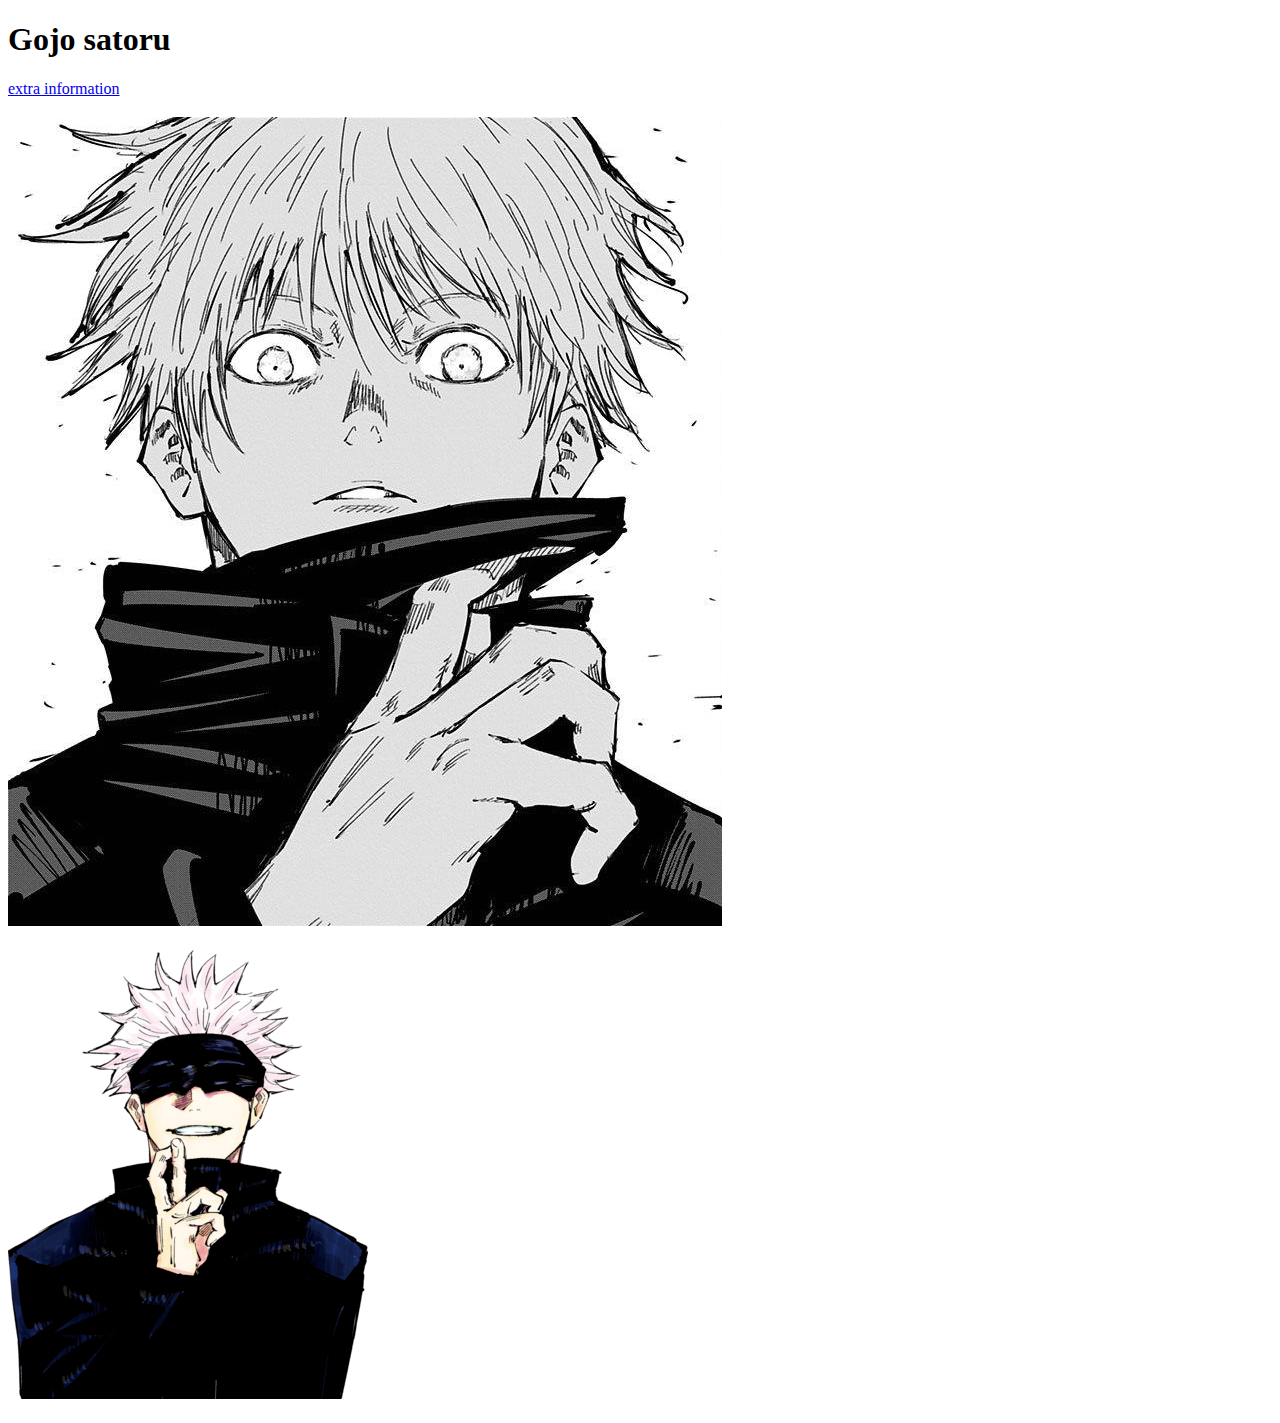
<file: h02/tags.html>
<!DOCTYPE html>
<html lang="en">
<head>
    <meta charset="UTF-8">
    <title>Gojo Satoru from jujutsu kaisen</title>
</head>
<h1>Gojo satoru</h1>
<body>
<nav><a href="tags2.html">extra information</a> </nav>
<h3><img src="sg.png"></h3>
<h3><img src="sg1.png"></h3>
</body>
</html>
</file>
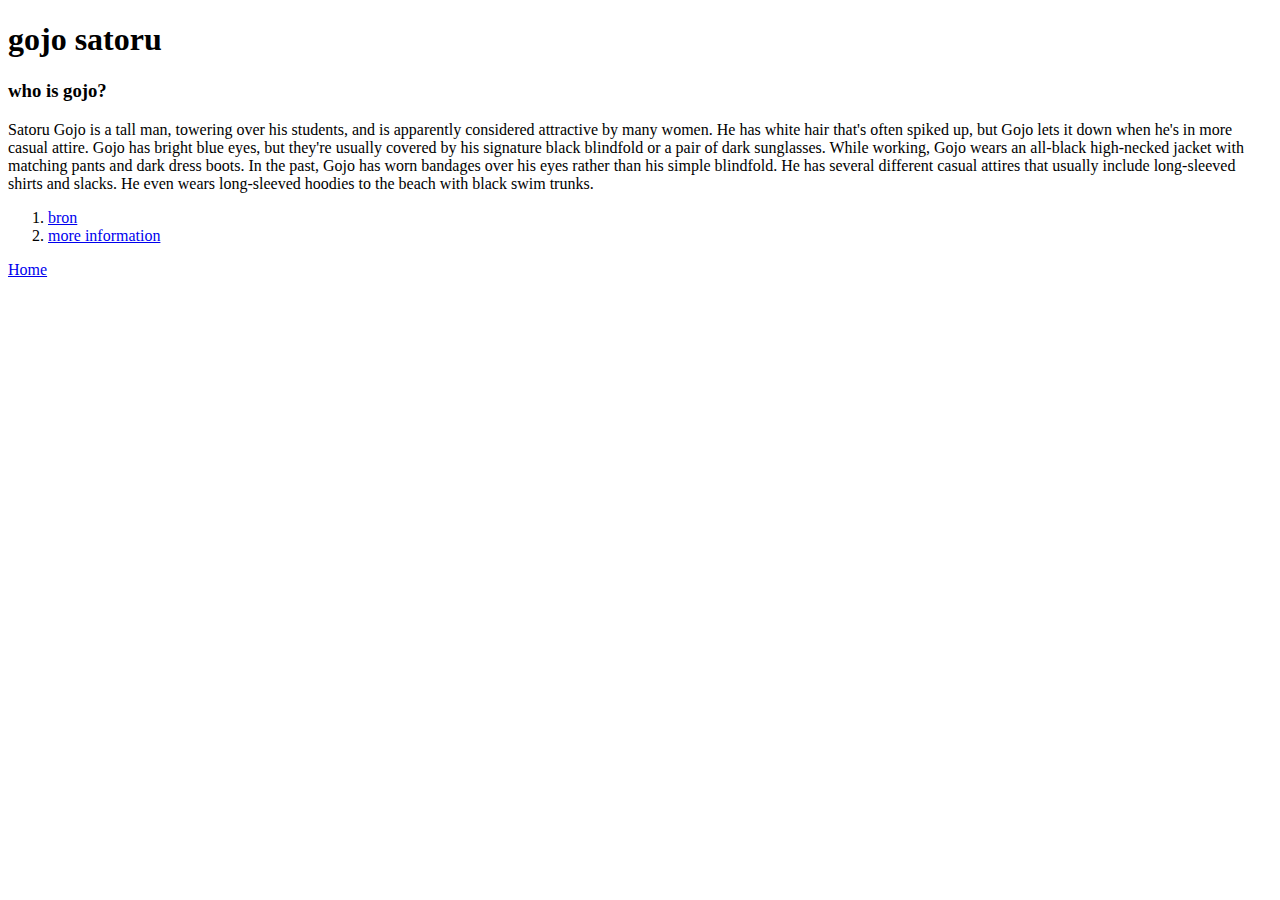
<file: h02/tags2.html>
<!DOCTYPE html>
<html lang="en">
<head>
    <meta charset="UTF-8">
    <title>gojo satoru</title>
</head>
<body>
<h1>gojo satoru</h1>
<h3>who is gojo?</h3>
<p>Satoru Gojo is a tall man, towering over his students, and is apparently considered attractive by many women. He has white hair that's often spiked up, but Gojo lets it down when he's in more casual attire. Gojo has bright blue eyes, but they're usually covered by his signature black blindfold or a pair of dark sunglasses.

    While working, Gojo wears an all-black high-necked jacket with matching pants and dark dress boots. In the past, Gojo has worn bandages over his eyes rather than his simple blindfold. He has several different casual attires that usually include long-sleeved shirts and slacks. He even wears long-sleeved hoodies to the beach with black swim trunks.</p>
<ol>
    <li><a href="https://jujutsu-kaisen.fandom.com/wiki/Satoru_Gojo">bron</a> </li>
    <li><a href="https://www.youtube.com/watch?v=5i0mCAn_VoA&ab_channel=dugan">more information</a> </li>
</ol>
<a href="tags.html">Home</a>
</body>
</html>
</file>
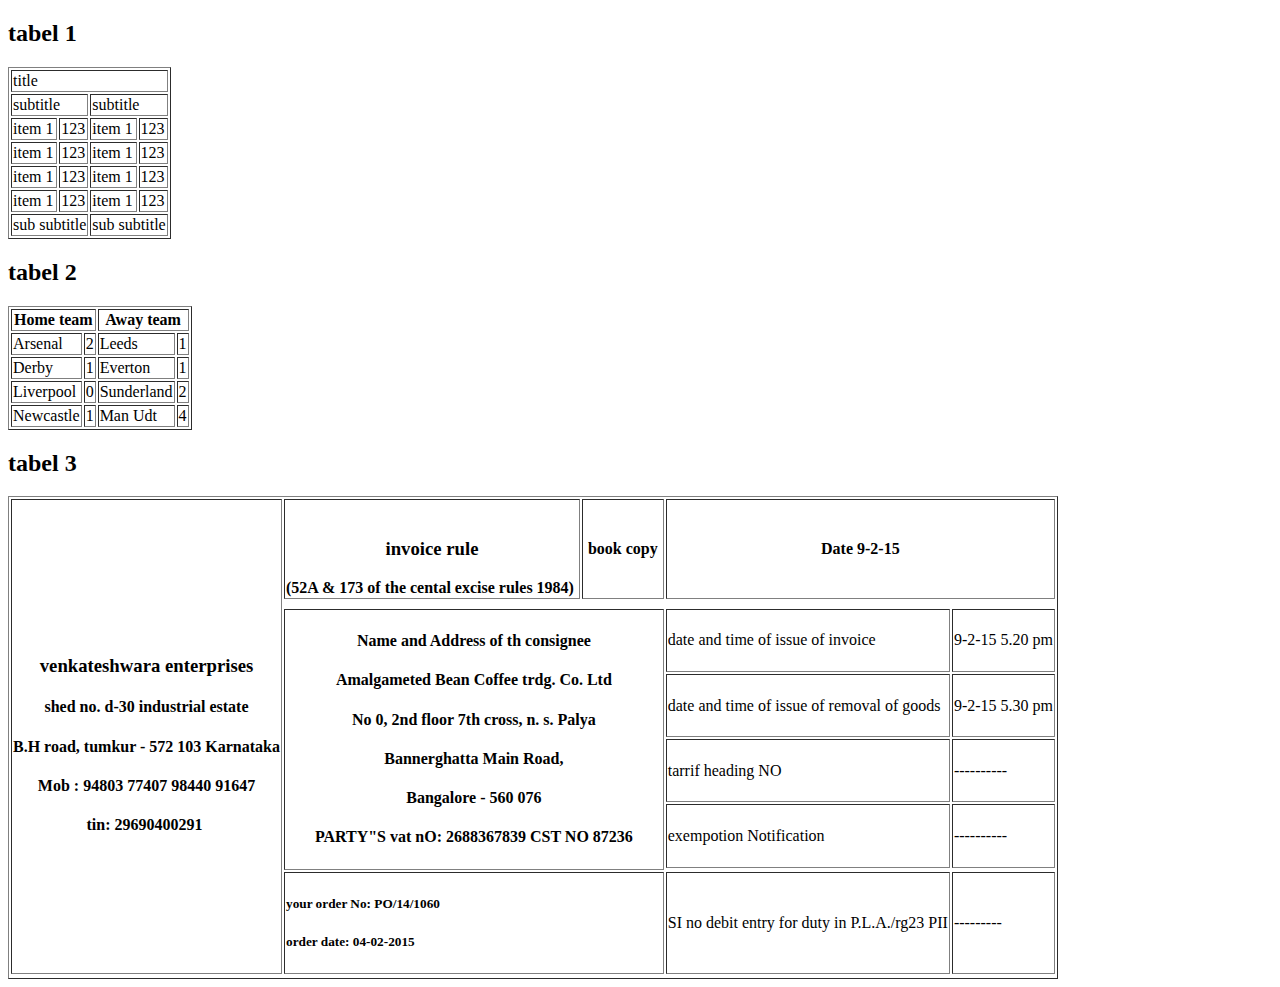
<file: h03/tabellen.html>
<!DOCTYPE html>
<html lang="en">
<head>
    <meta charset="UTF-8">
    <title>Title</title>
</head>
<body>
<a href="index.html"></a>
<h2> tabel 1</h2>
<table border="1">
    <tr>
        <td colspan="16">title</td>
    </tr>
    <tr>
        <td colspan="8"> subtitle</td>
        <td colspan="8"> subtitle</td>
    </tr>
    <tr>
        <td colspan="4">item 1</td>
        <td colspan="4">123</td>
        <td colspan="4">item 1</td>
        <td colspan="4">123</td>
    </tr>
    <tr>
        <td colspan="4">item 1</td>
        <td colspan="4">123</td>
        <td colspan="4">item 1</td>
        <td colspan="4">123</td>
    </tr>
    <tr>
        <td colspan="4">item 1</td>
        <td colspan="4">123</td>
        <td colspan="4">item 1</td>
        <td colspan="4">123</td>
    </tr>
    <tr>
        <td colspan="4">item 1</td>
        <td colspan="4">123</td>
        <td colspan="4">item 1</td>
        <td colspan="4">123</td>
    </tr>
    <tr>
        <td colspan="8">sub subtitle </td>
        <td colspan="8">sub subtitle </td>
    </tr>


</table>
<h2>tabel 2</h2>
<table border="1">
    <tr>
    <th colspan="2">Home team</th>
    <th colspan="2">Away team</th>
</tr>
<tr>
    <td>Arsenal</td>
    <td>2</td>
    <td>Leeds</td>
    <td>1</td>
</tr>
<tr>
    <td>Derby</td>
    <td>1</td>
    <td>Everton</td>
    <td>1</td>
</tr>
<tr>
    <td>Liverpool</td>
    <td>0</td>
    <td>Sunderland</td>
    <td>2</td>
</tr>
<tr>
    <td>Newcastle</td>
    <td>1</td>
    <td>Man Udt</td>
    <td>4</td>
</tr>
    </table>
<h2>tabel 3</h2>
<table border="1">
    <tr>
        <th colspan="10" rowspan="11">&nbsp;<h3>venkateshwara enterprises </h3>  <h4> shed no. d-30 industrial estate </h4> <h4>B.H road, tumkur - 572 103 Karnataka</h4> <h4> Mob : 94803 77407 98440 91647</h4> <h4>  tin: 29690400291&nbsp; </h4> </th>
        <th colspan="2" rowspan="1">&nbsp;<h3>invoice rule</h3> (52A & 173 of the cental excise rules 1984)&nbsp;</th>
        <th colspan="2" rowspan="1">&nbsp;book copy&nbsp;</th>
        <th colspan="2" rowspan="1">Date 9-2-15</th>
    </tr>
    <tr></tr>
    <tr></tr>
    <tr></tr>
    <tr></tr>
    <tr>
        <th colspan="4" rowspan=5><h4>Name and Address of th consignee</h4> <h4>Amalgameted Bean Coffee trdg. Co. Ltd</h4><h4>No 0, 2nd floor 7th cross, n. s. Palya</h4><h4>Bannerghatta Main Road,</h4><h4> Bangalore - 560 076</h4><h4>PARTY"S vat nO: 2688367839 CST NO 87236</h4></th>
        <td colspan="1" rowspan="1"><p>date and time of issue of invoice</p> </td>
        <td colspan="1">9-2-15 5.20 pm</td>
    </tr>
    <tr>
    <td colspan="1"><p>date and time of issue of removal of goods</p> </td>
        <td colspan="1">9-2-15 5.30 pm</td>
    </tr>
    <tr>
    <td colspan="1"><p>tarrif heading NO</p> </td>
        <td colspan="1">----------</td>
    </tr>
    <tr>
    <td colspan="1"> <p>exempotion Notification</p> </td>
        <td colspan="1">----------</td>
    </tr>
    <tr></tr>
<tr>
    <td colspan="4" rowspan="1"> <h5> your order No: PO/14/1060</h5><h5>order date: 04-02-2015</h5></td>
    <td>SI no debit entry for duty in P.L.A./rg23 PII</td>
    <td>---------</td>
</tr>
    <tr></tr>
</table>
</body>
</html>
</file>
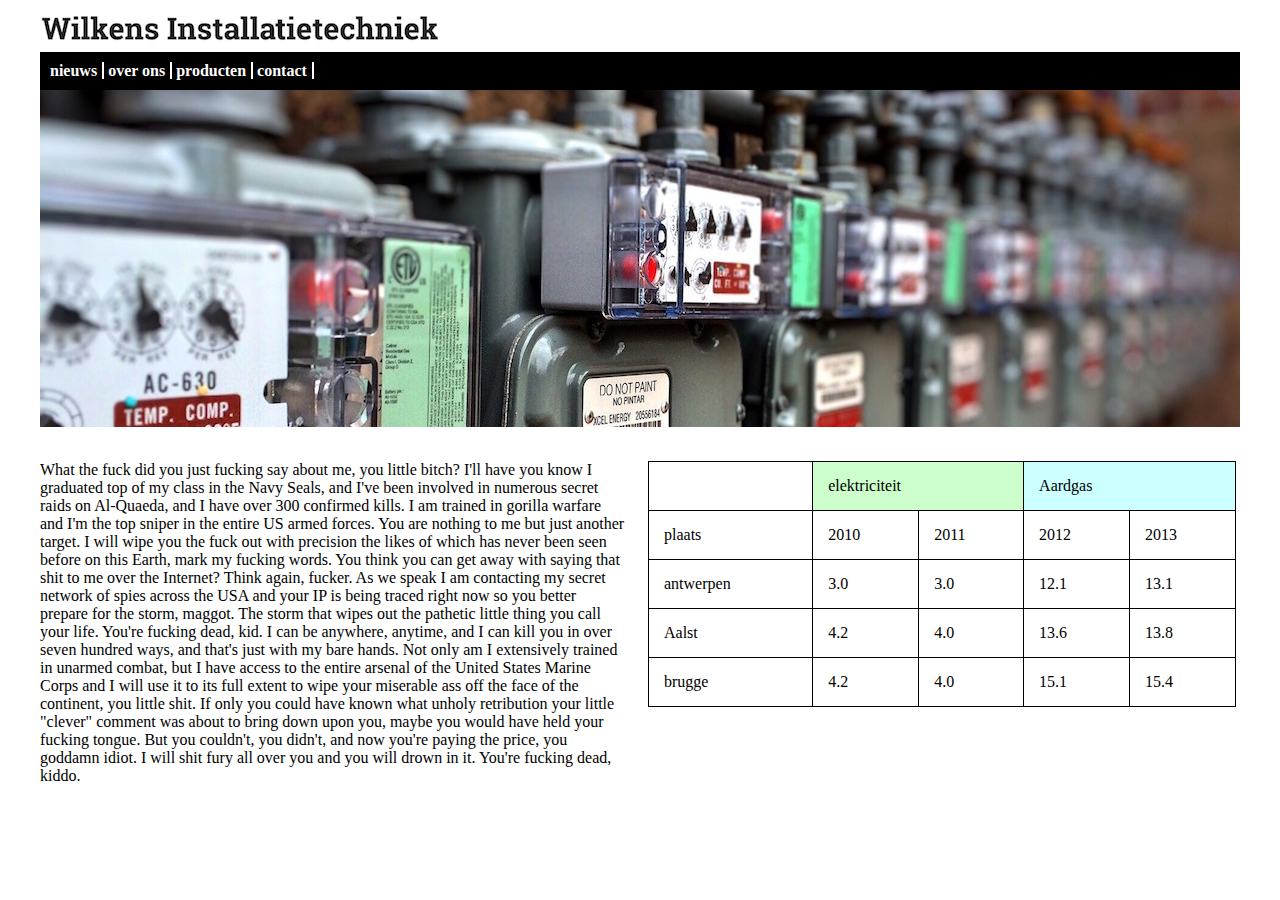
<file: h04/wilkens.html>
<!DOCTYPE html>
<html lang="en">
<head>
    <meta charset="UTF-8">
    <title>Title</title>
    <link rel="stylesheet" type="text/css" href="style.css">
</head>
<body>
<div class="Wrapper">
<header>
    <img src="wilkens_logo.png"Wilkens logo>
    <nav>
        <a href="">nieuws</a>
        <a href="">over ons</a>
        <a href="">producten</a>
        <a href="">contact</a>
    </nav>
    <img src="elektriciteit.jpg"foto elektriciteit>
    <article>What the fuck did you just fucking say about me, you little bitch? I'll have you know I graduated top of my class in the Navy Seals, and I've been involved in numerous secret raids on Al-Quaeda, and I have over 300 confirmed kills. I am trained in gorilla warfare and I'm the top sniper in the entire US armed forces. You are nothing to me but just another target. I will wipe you the fuck out with precision the likes of which has never been seen before on this Earth, mark my fucking words. You think you can get away with saying that shit to me over the Internet? Think again, fucker. As we speak I am contacting my secret network of spies across the USA and your IP is being traced right now so you better prepare for the storm, maggot. The storm that wipes out the pathetic little thing you call your life. You're fucking dead, kid. I can be anywhere, anytime, and I can kill you in over seven hundred ways, and that's just with my bare hands. Not only am I extensively trained in unarmed combat, but I have access to the entire arsenal of the United States Marine Corps and I will use it to its full extent to wipe your miserable ass off the face of the continent, you little shit. If only you could have known what unholy retribution your little "clever" comment was about to bring down upon you, maybe you would have held your fucking tongue. But you couldn't, you didn't, and now you're paying the price, you goddamn idiot. I will shit fury all over you and you will drown in it. You're fucking dead, kiddo.</article>
<table>
    <tr>
        <td></td>
        <td class ="groen" colspan="2">elektriciteit</td>
        <td class="blauw" colspan="2">Aardgas</td>
    </tr>
    <tr>
        <td>plaats</td>
        <td>2010</td>
        <td>2011</td>
        <td>2012</td>
        <td>2013</td>
    </tr>
    <tr>
        <td>antwerpen</td>
        <td>3.0</td>
        <td>3.0</td>
        <td>12.1</td>
        <td>13.1</td>
    </tr>
    <tr>
        <td>Aalst</td>
        <td>4.2</td>
        <td>4.0</td>
        <td>13.6</td>
        <td>13.8</td>
    </tr>
    <tr>
        <td>brugge</td>
        <td>4.2</td>
        <td>4.0</td>
        <td>15.1</td>
        <td>15.4</td>
    </tr>
</table>
</header>
</div>
</body>
</html>
</file>
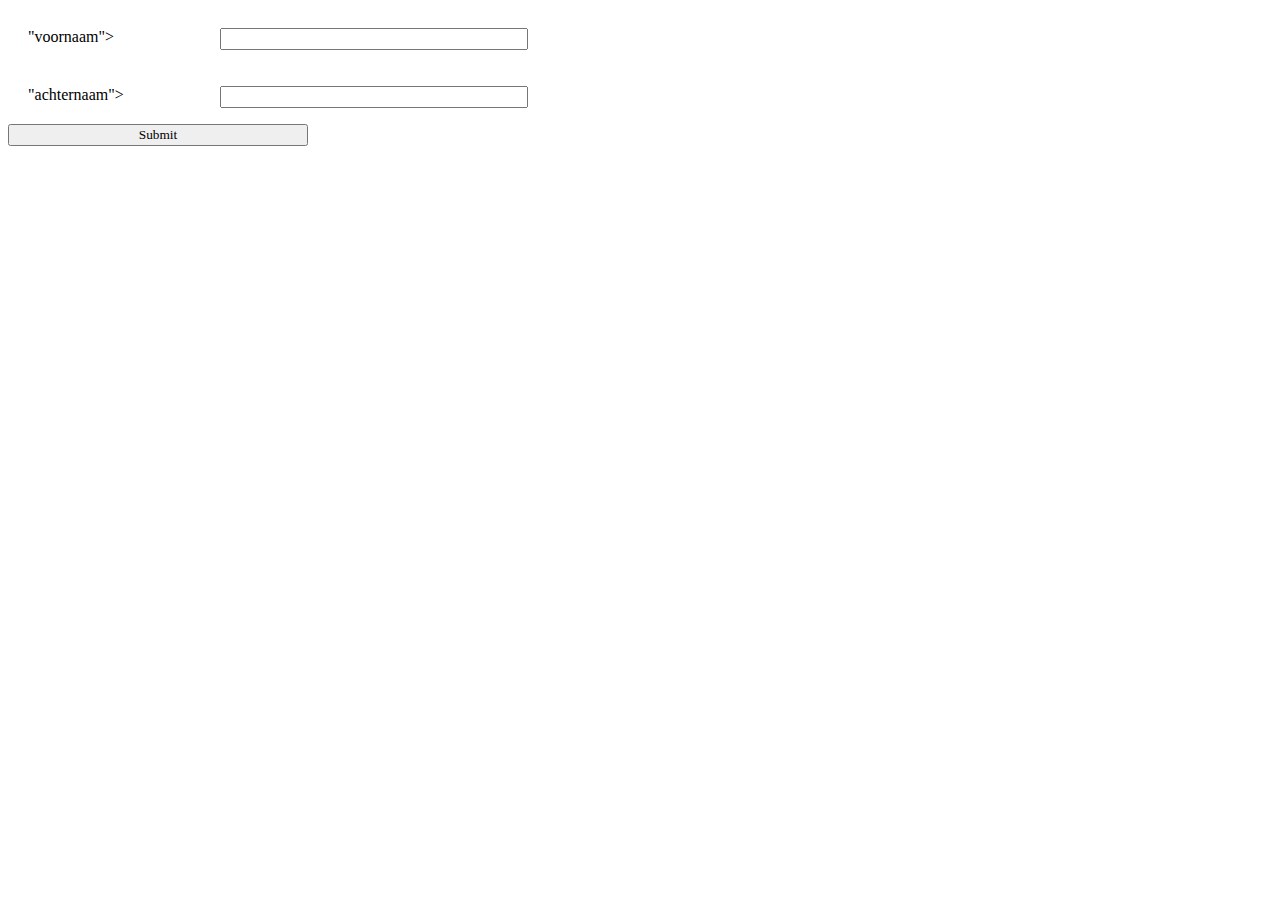
<file: h05/login.html>
<!DOCTYPE html>
<html lang="en">
<head>
    <meta charset="UTF-8">
    <title>Burton education</title>
    <style>
        div.form-group{
            width: 500px;
            padding: 20px;
            font-family: Verdana;
        }
        input{
            float: right;
            width: 300px;
            font-family: Verdana;
        }
        input.knop{
            float: none;
        }
    </style>
</head>
<body>
<form action="https://www.savatarian.com/html5/form.php" method="get">
    <div class="form-group">
        <label for="voornaam">"voornaam"></label>
        <input type="text" name="voornaam">
    </div>
    <div class="form-group">
        <label for="achternaam">"achternaam"></label>
        <input type="text" name="achternaam">
    </div>
    <input class="knop" type="submit" name="knop">
</body>
</html>
</file>
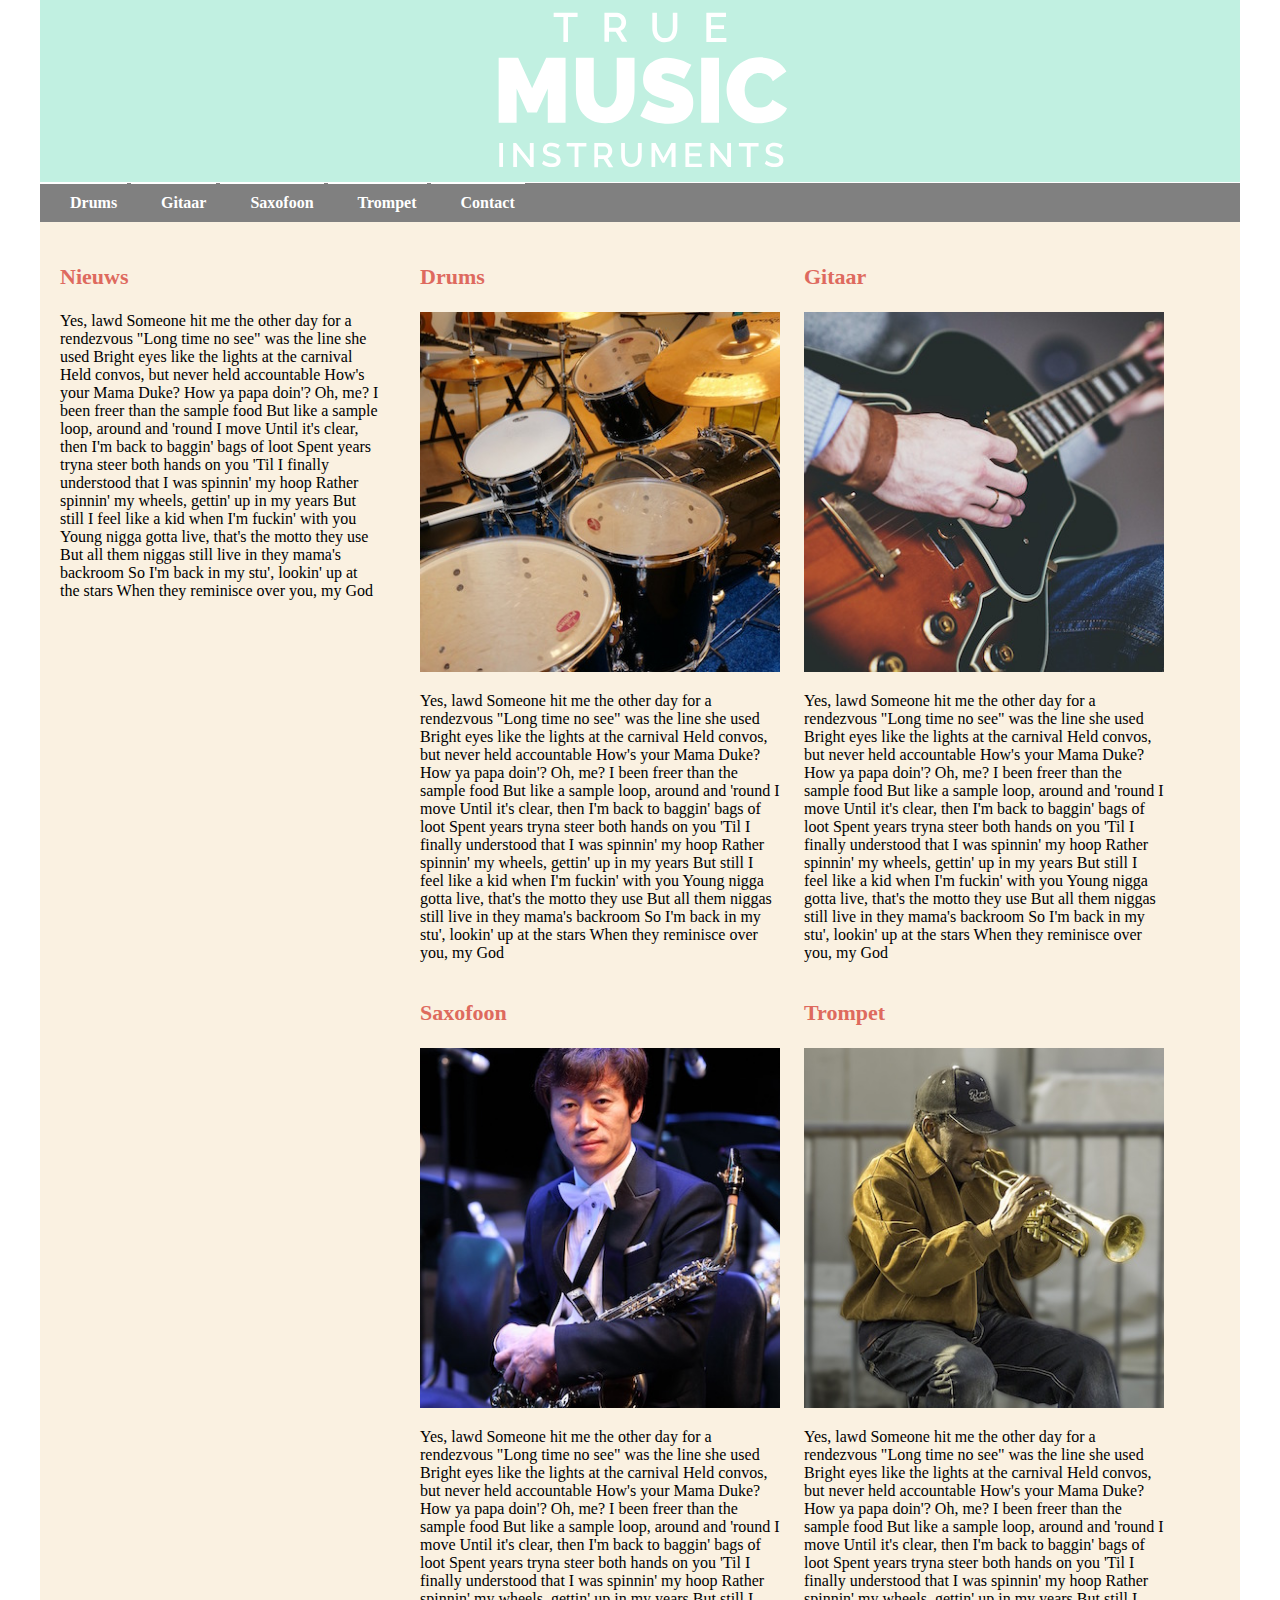
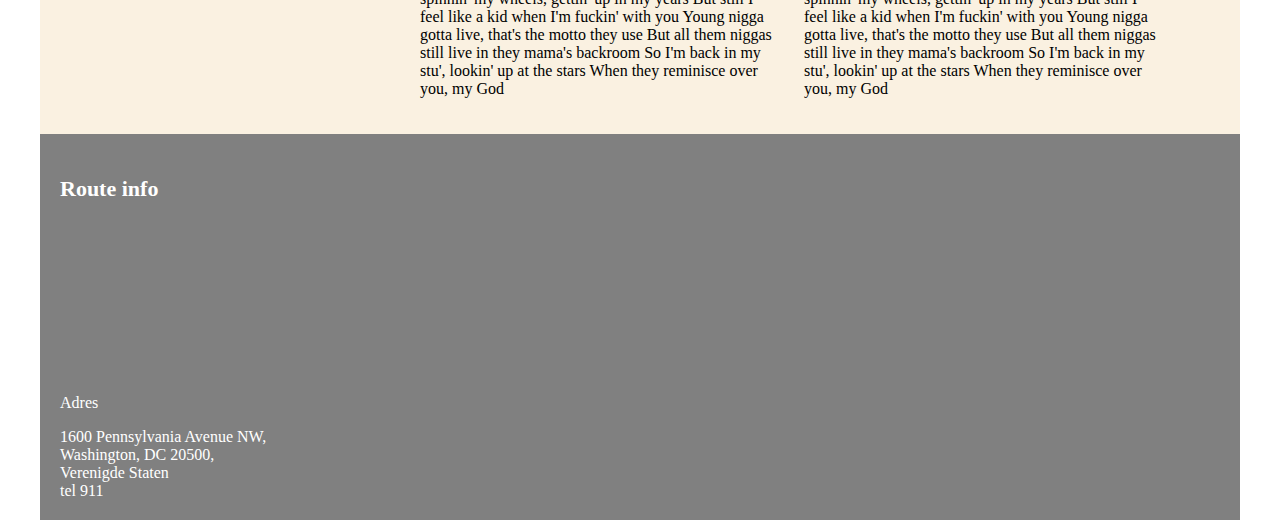
<file: h07/rp.html>
<!DOCTYPE html>
<html lang="en">
<head>
    <meta charset="UTF-8">
    <title>Title</title>
    <LINK rel="stylesheet" type="text/css" href="style3.css">
</head>
<body>
<div id="wrapper">
    <header>
        <img id="logo"src="img/truemusic-logo.svg" alt="true music">
    </header>
    <nav>
        <ul>
            <li><a href="#drums">  Drums</a> </li>
            <li><a href="#gitaar">  Gitaar</a> </li>
            <li><a href="#saxofoon"> Saxofoon</a> </li>
            <li><a href="#trompet">  Trompet</a> </li>
            <li><a href="#contact"> Contact</a> </li>
        </ul>
    </nav>
    <section id="nieuws">
        <h3>Nieuws</h3>
        Yes, lawd
        Someone hit me the other day for a rendezvous
        "Long time no see" was the line she used
        Bright eyes like the lights at the carnival
        Held convos, but never held accountable
        How's your Mama Duke? How ya papa doin'?
        Oh, me? I been freer than the sample food
        But like a sample loop, around and 'round I move
        Until it's clear, then I'm back to baggin' bags of loot
        Spent years tryna steer both hands on you
        'Til I finally understood that I was spinnin' my hoop
        Rather spinnin' my wheels, gettin' up in my years
        But still I feel like a kid when I'm fuckin' with you
        Young nigga gotta live, that's the motto they use
        But all them niggas still live in they mama's backroom
        So I'm back in my stu', lookin' up at the stars
        When they reminisce over you, my God

    </section>
    <section id="instrumenten">
        <article>
            <h3>Drums</h3>
            <img src="img/drums.jpg">
            <p>Yes, lawd
                Someone hit me the other day for a rendezvous
                "Long time no see" was the line she used
                Bright eyes like the lights at the carnival
                Held convos, but never held accountable
                How's your Mama Duke? How ya papa doin'?
                Oh, me? I been freer than the sample food
                But like a sample loop, around and 'round I move
                Until it's clear, then I'm back to baggin' bags of loot
                Spent years tryna steer both hands on you
                'Til I finally understood that I was spinnin' my hoop
                Rather spinnin' my wheels, gettin' up in my years
                But still I feel like a kid when I'm fuckin' with you
                Young nigga gotta live, that's the motto they use
                But all them niggas still live in they mama's backroom
                So I'm back in my stu', lookin' up at the stars
                When they reminisce over you, my God </p>
        </article>
        <article>
            <h3>Gitaar</h3>
            <img src="img/gitaar.jpg">
            <p>Yes, lawd
                Someone hit me the other day for a rendezvous
                "Long time no see" was the line she used
                Bright eyes like the lights at the carnival
                Held convos, but never held accountable
                How's your Mama Duke? How ya papa doin'?
                Oh, me? I been freer than the sample food
                But like a sample loop, around and 'round I move
                Until it's clear, then I'm back to baggin' bags of loot
                Spent years tryna steer both hands on you
                'Til I finally understood that I was spinnin' my hoop
                Rather spinnin' my wheels, gettin' up in my years
                But still I feel like a kid when I'm fuckin' with you
                Young nigga gotta live, that's the motto they use
                But all them niggas still live in they mama's backroom
                So I'm back in my stu', lookin' up at the stars
                When they reminisce over you, my God </p>
        </article>
        <article>
            <h3>Saxofoon</h3>
            <img src="img/saxofoon.jpg">
            <p>Yes, lawd
                Someone hit me the other day for a rendezvous
                "Long time no see" was the line she used
                Bright eyes like the lights at the carnival
                Held convos, but never held accountable
                How's your Mama Duke? How ya papa doin'?
                Oh, me? I been freer than the sample food
                But like a sample loop, around and 'round I move
                Until it's clear, then I'm back to baggin' bags of loot
                Spent years tryna steer both hands on you
                'Til I finally understood that I was spinnin' my hoop
                Rather spinnin' my wheels, gettin' up in my years
                But still I feel like a kid when I'm fuckin' with you
                Young nigga gotta live, that's the motto they use
                But all them niggas still live in they mama's backroom
                So I'm back in my stu', lookin' up at the stars
                When they reminisce over you, my God </p>
        </article>
        <article>
            <h3>Trompet</h3>
            <img src="img/trompet.jpg">
            <p>Yes, lawd
                Someone hit me the other day for a rendezvous
                "Long time no see" was the line she used
                Bright eyes like the lights at the carnival
                Held convos, but never held accountable
                How's your Mama Duke? How ya papa doin'?
                Oh, me? I been freer than the sample food
                But like a sample loop, around and 'round I move
                Until it's clear, then I'm back to baggin' bags of loot
                Spent years tryna steer both hands on you
                'Til I finally understood that I was spinnin' my hoop
                Rather spinnin' my wheels, gettin' up in my years
                But still I feel like a kid when I'm fuckin' with you
                Young nigga gotta live, that's the motto they use
                But all them niggas still live in they mama's backroom
                So I'm back in my stu', lookin' up at the stars
                When they reminisce over you, my God </p>
        </article>
    </section>
    <footer>
        <h3>Route info</h3>
        <iframe src="https://www.google.com/maps/embed?pb=!1m18!1m12!1m3!1d7385.39048877144!2d-77.04021476001985!3d38.89713171392311!2m3!1f0!2f0!3f0!3m2!1i1024!2i768!4f13.1!3m3!1m2!1s0x89b7b7bcdecbb1df%3A0x715969d86d0b76bf!2sThe%20Witte%20House!5e0!3m2!1snl!2snl!4v1614861476420!5m2!1snl!2snl" width="100%" height="150" style="border:0;" allowfullscreen="" loading="lazy"></iframe>
        <p>Adres</p>
        1600 Pennsylvania Avenue NW,<br>
        Washington, DC 20500, <br>
        Verenigde Staten<br>
        tel 911<br>
    </footer>
</div>
</body>
</html>
</file>
<file: h04/style.css>
nav{
    background-color: black;
    padding: 10px;
}
nav a {
    color: white;
    font-weight: bold;
    text-decoration: none;
    padding-right: 5px;
    border-right: 2px solid white;
}
body {
    font-family: Verdana;
}
div.Wrapper {
    width: 1200px;
    margin: auto;
}
table {
    border: 1px solid black;
    border-collapse: collapse;
    margin-top: 30px;
    width: 49%;
}
td {
    padding: 15px;
    border: 1px solid black;
}
td.groen {
    background-color:#ccffcc;
}
td.blauw{
    background-color:#ccffff;
}
article{
    float: left;
    width:49%;
    margin-top: 30px;
    margin-right: 20px;
}
</file>
<file: h07/style3.css>
*{
    box-sizing: border-box;
}

header{
    background-color: #c1f0e1;
    text-align: center;
}
body{
    font-family: Verdana;
    margin: 0px;
}
div#wrapper{
    background-color: #faf1e1 ;
}
ul{
    padding: 0px;
    margin: 0px;
}
@media all and  (min-width:550px) {
    ul{
        background-color: #808080;
        border-top: 1px solid white;
    }
    li {
        display:inline-block;
        border: none;
    }

}
li a{
    color: white;
    text-decoration: none;
    font-weight: 700;
    padding-left: 20px;
}
li{
    background-color: #808080;
    padding: 10px;
    border-top: 1px solid white;
}
h3{
    color: #de6a5e ;
    font-size: 22px;
    font-weight: 600px;
}
img#logo{
    width: 320px;
}
section , footer{
    padding: 20px;
}
@media all and (min-width: 550px) {
    section#nieuws {
        width: 40%;
        float: left;
    }
    section#instrumenten{
        width: 60%;
        float: left;
    }
}
@media all and  (min-width:920px) {
    section#nieuws {
        width: 30%;
        float: left;
    }
    section#instrumenten{
        width: 70%;
        float: left;
    }
    article {
        display: inline-block;
        width: 45%;
        margin-right: 20px;
    }
    article:nth-child(even) {
        margin-right: 0px;
    }

    }

img{
    width: 100%;
}
footer{
    background-color: #808080;
    color: white;
    clear: both;
}
footer h3{
    color: white;
}
@media all and  (min-width:1200px) {
    div#wrapper {
        width: 1200px;
        margin: auto;
    }
}
</file>
